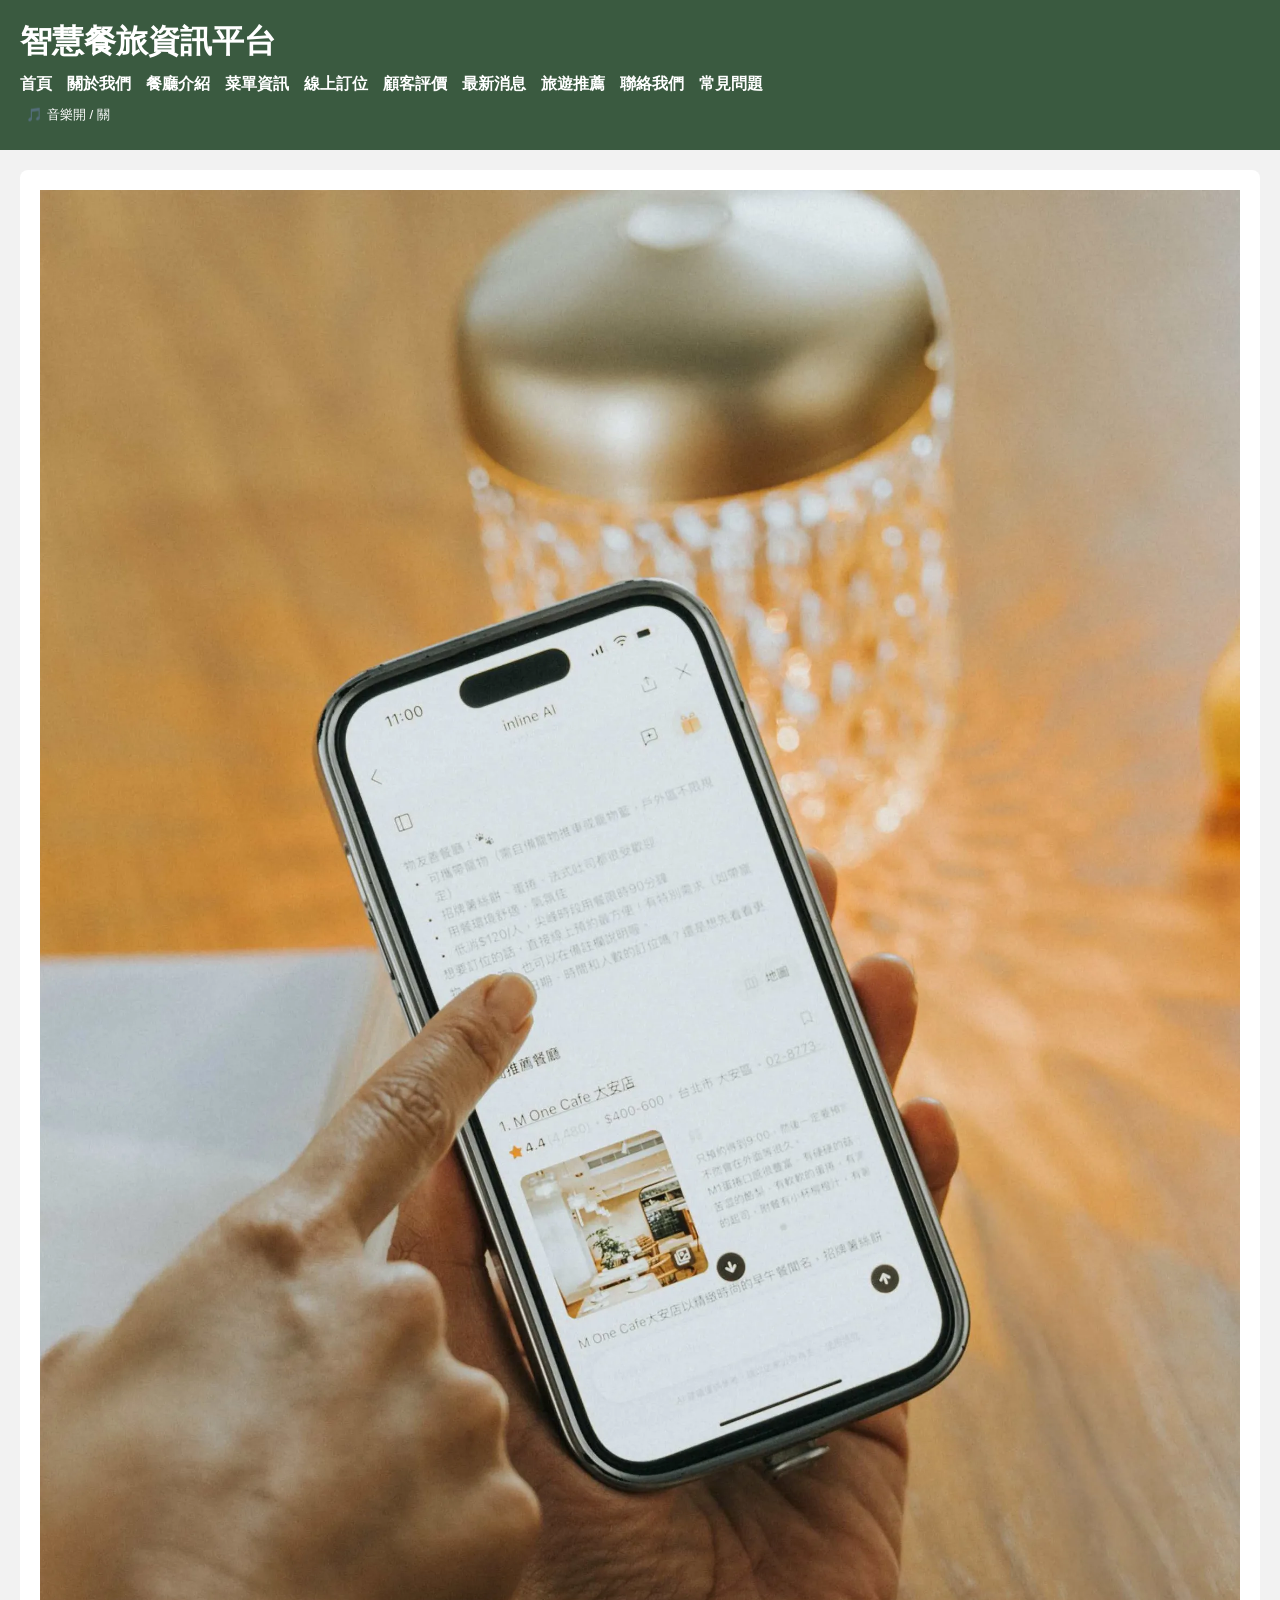
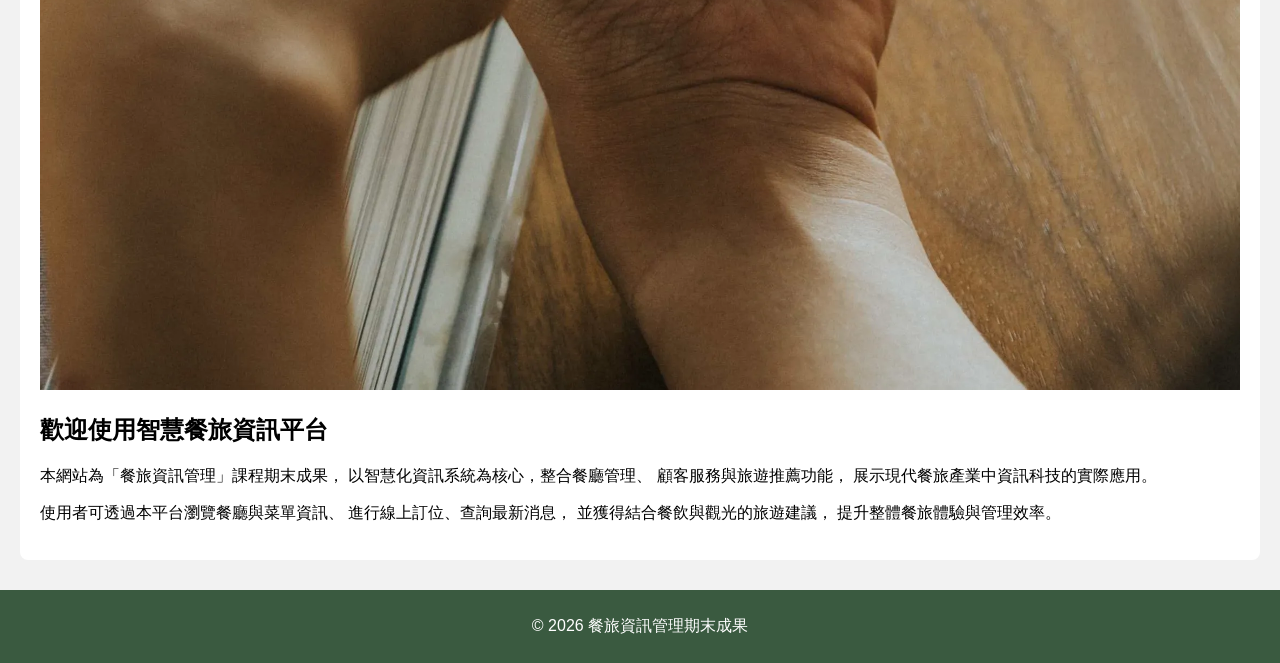
<file: 410280185/index.html>
<!DOCTYPE html>
<html lang="zh-TW">
<head>
    <meta charset="UTF-8">
    <title>智慧餐旅資訊平台</title>
    <link rel="stylesheet" href="style.css">
</head>
<body>

<audio autoplay loop muted id="bg-music">
    <source src="music/nocturne-op9-no2.mp3" type="audio/mpeg">
    您的瀏覽器不支援音樂播放
</audio>

<header>
    <h1>智慧餐旅資訊平台</h1>
    <nav>
        <ul>
            <li><a href="index.html">首頁</a></li>
            <li><a href="about.html">關於我們</a></li>
            <li><a href="restaurant.html">餐廳介紹</a></li>
            <li><a href="menu.html">菜單資訊</a></li>
            <li><a href="booking.html">線上訂位</a></li>
            <li><a href="review.html">顧客評價</a></li>
            <li><a href="news.html">最新消息</a></li>
            <li><a href="travel.html">旅遊推薦</a></li>
            <li><a href="contact.html">聯絡我們</a></li>
            <li><a href="faq.html">常見問題</a></li>
        </ul>
    </nav>

<button onclick="toggleMusic()">🎵 音樂開 / 關</button>

<script>
    const music = document.getElementById("bg-music");

    function toggleMusic() {
        if (music.muted) {
            music.muted = false;
            music.play();
        } else {
            music.muted = true;
        }
    }
</script>

</header>

<div class="container">
    <!-- 首頁主視覺 -->
    <img src="images/home_banner.jpg" alt="智慧餐旅資訊平台首頁" width="100%">

    <h2>歡迎使用智慧餐旅資訊平台</h2>

    <p>
        本網站為「餐旅資訊管理」課程期末成果，
        以智慧化資訊系統為核心，整合餐廳管理、
        顧客服務與旅遊推薦功能，
        展示現代餐旅產業中資訊科技的實際應用。
    </p>

    <p>
        使用者可透過本平台瀏覽餐廳與菜單資訊、
        進行線上訂位、查詢最新消息，
        並獲得結合餐飲與觀光的旅遊建議，
        提升整體餐旅體驗與管理效率。
    </p>
</div>

<footer>
    <p>© 2026 餐旅資訊管理期末成果</p>
</footer>

</body>
</html>
</file>
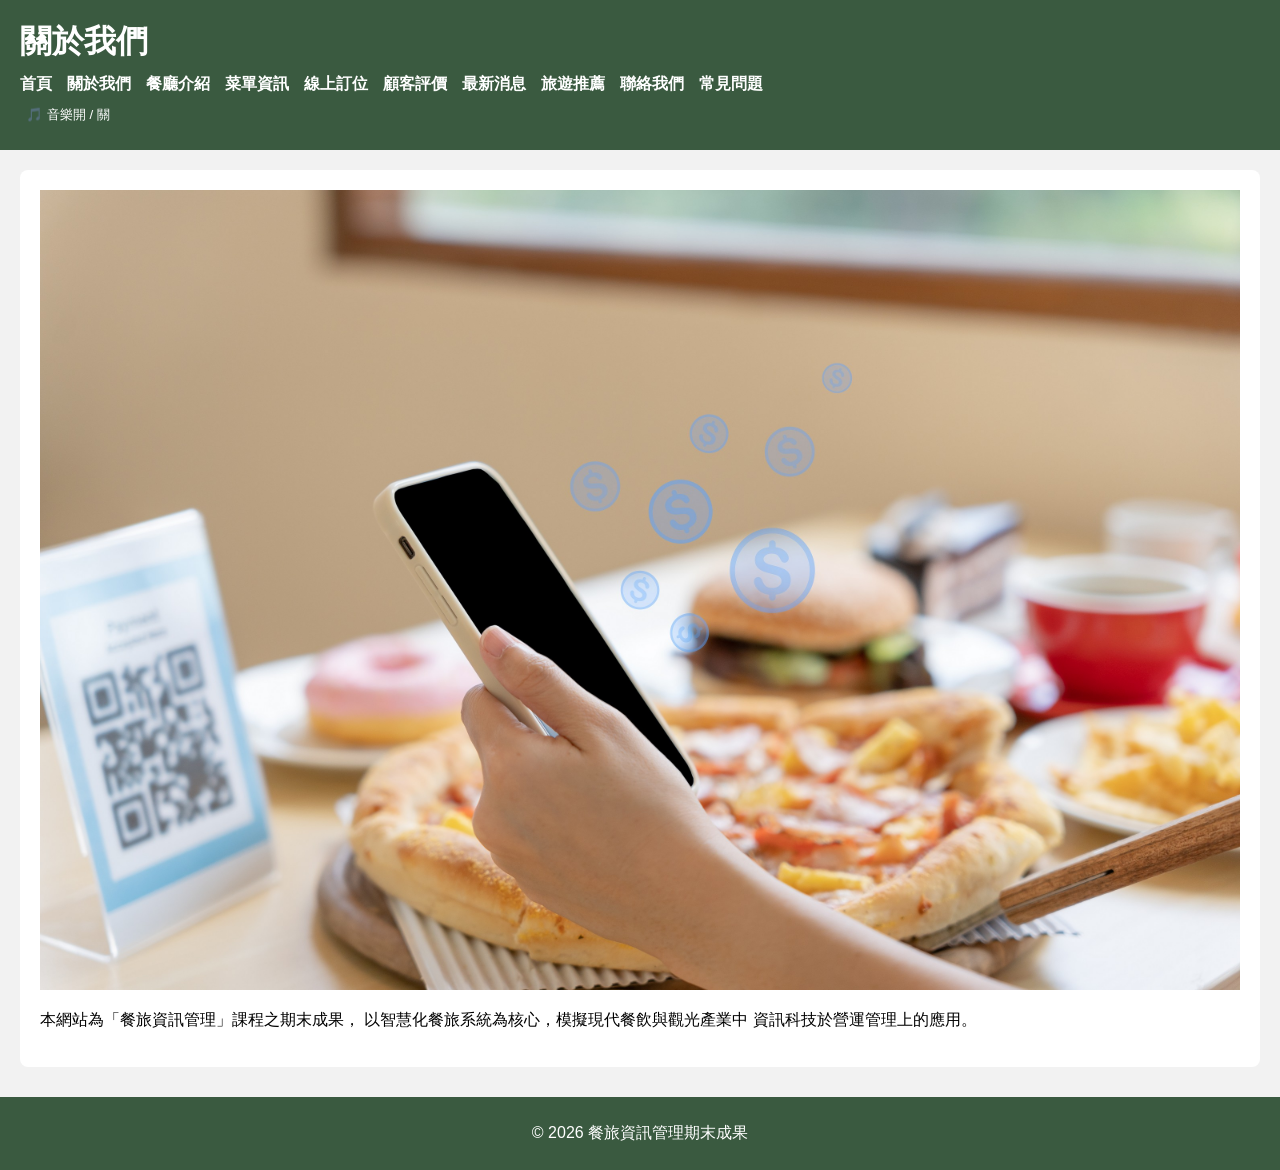
<file: 410280185/about.html>
<!DOCTYPE html>
<html lang="zh-TW">
<head>
    <meta charset="UTF-8">
    <title>關於我們</title>
    <link rel="stylesheet" href="style.css">
</head>
<body>

<audio autoplay loop muted id="bg-music">
    <source src="music/nocturne-op9-no2.mp3" type="audio/mpeg">
    您的瀏覽器不支援音樂播放
</audio>


<header>
    <h1>關於我們</h1>
    <nav>
        <ul>
            <li><a href="index.html">首頁</a></li>
            <li><a href="about.html">關於我們</a></li>
            <li><a href="restaurant.html">餐廳介紹</a></li>
            <li><a href="menu.html">菜單資訊</a></li>
            <li><a href="booking.html">線上訂位</a></li>
            <li><a href="review.html">顧客評價</a></li>
            <li><a href="news.html">最新消息</a></li>
            <li><a href="travel.html">旅遊推薦</a></li>
            <li><a href="contact.html">聯絡我們</a></li>
            <li><a href="faq.html">常見問題</a></li>
        </ul>
    </nav>

<button onclick="toggleMusic()">🎵 音樂開 / 關</button>

<script>
    const music = document.getElementById("bg-music");

    function toggleMusic() {
        if (music.muted) {
            music.muted = false;
            music.play();
        } else {
            music.muted = true;
        }
    }
</script>


</header>

<div class="container">
    <img src="images/about_team.jpg" alt="關於我們" width="100%">

    <p>
        本網站為「餐旅資訊管理」課程之期末成果，
        以智慧化餐旅系統為核心，模擬現代餐飲與觀光產業中
        資訊科技於營運管理上的應用。
    </p>
</div>

<footer>
    <p>© 2026 餐旅資訊管理期末成果</p>
</footer>

</body>
</html>
</file>
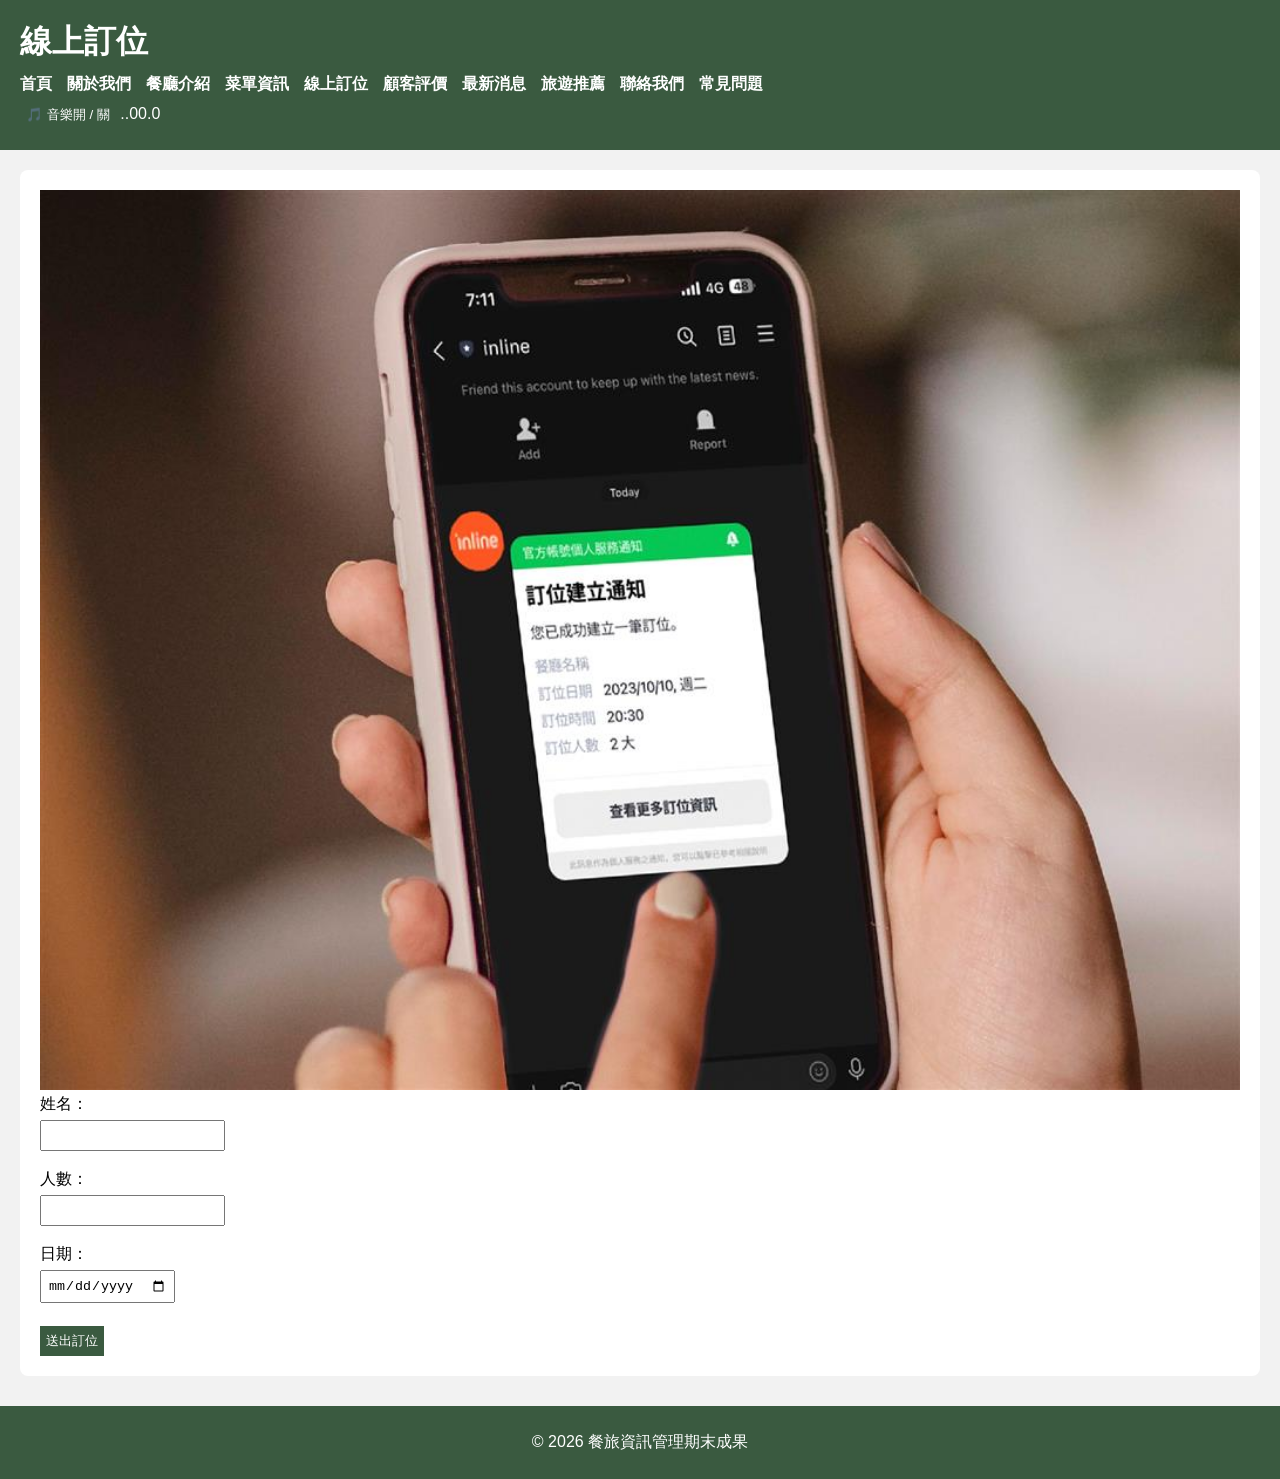
<file: 410280185/booking.html>
<!DOCTYPE html>
<html lang="zh-TW">
<head>
    <meta charset="UTF-8">
    <title>線上訂位</title>
    <link rel="stylesheet" href="style.css">
</head>
<body>

<audio autoplay loop muted id="bg-music">
    <source src="music/nocturne-op9-no2.mp3" type="audio/mpeg">
    您的瀏覽器不支援音樂播放
</audio>

<header>
    <h1>線上訂位</h1>
    <nav>
        <ul>
            <li><a href="index.html">首頁</a></li>
            <li><a href="about.html">關於我們</a></li>
            <li><a href="restaurant.html">餐廳介紹</a></li>
            <li><a href="menu.html">菜單資訊</a></li>
            <li><a href="booking.html">線上訂位</a></li>
            <li><a href="review.html">顧客評價</a></li>
            <li><a href="news.html">最新消息</a></li>
            <li><a href="travel.html">旅遊推薦</a></li>
            <li><a href="contact.html">聯絡我們</a></li>
            <li><a href="faq.html">常見問題</a></li>
        </ul>
    </nav>

<button onclick="toggleMusic()">🎵 音樂開 / 關</button>

<script>
    const music = document.getElementById("bg-music");

    function toggleMusic() {
        if (music.muted) {
            music.muted = false;
            music.play();
        } else {
            music.muted = true;
        }
    }
</script>
..00.0
</header>

<div class="container">
    <img src="images/booking_table.jpg" alt="線上訂位" width="100%">

    <form>
        姓名：<br>
        <input type="text"><br><br>

        人數：<br>
        <input type="number"><br><br>

        日期：<br>
        <input type="date"><br><br>

        <button type="submit">送出訂位</button>
    </form>
</div>

<footer>
    <p>© 2026 餐旅資訊管理期末成果</p>
</footer>

</body>
</html>
</file>
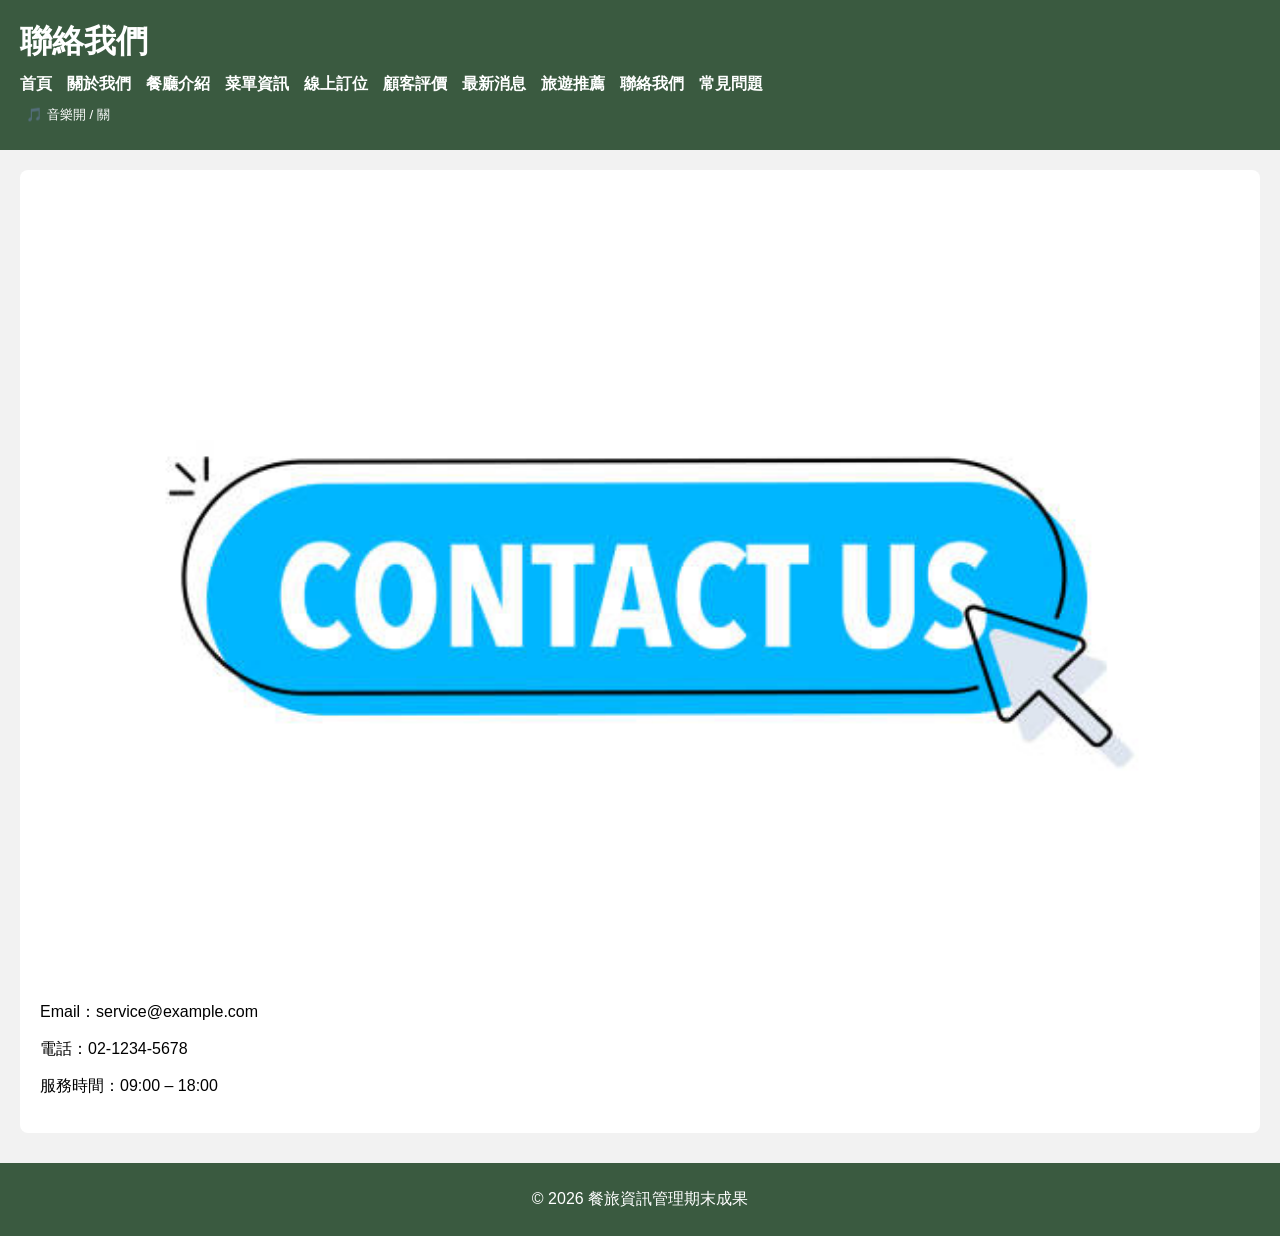
<file: 410280185/contact.html>
<!DOCTYPE html>
<html lang="zh-TW">
<head>
    <meta charset="UTF-8">
    <title>聯絡我們</title>
    <link rel="stylesheet" href="style.css">
</head>
<body>

<audio autoplay loop muted id="bg-music">
    <source src="music/nocturne-op9-no2.mp3" type="audio/mpeg">
    您的瀏覽器不支援音樂播放
</audio>

<header>
    <h1>聯絡我們</h1>
    <nav>
        <ul>
            <li><a href="index.html">首頁</a></li>
            <li><a href="about.html">關於我們</a></li>
            <li><a href="restaurant.html">餐廳介紹</a></li>
            <li><a href="menu.html">菜單資訊</a></li>
            <li><a href="booking.html">線上訂位</a></li>
            <li><a href="review.html">顧客評價</a></li>
            <li><a href="news.html">最新消息</a></li>
            <li><a href="travel.html">旅遊推薦</a></li>
            <li><a href="contact.html">聯絡我們</a></li>
            <li><a href="faq.html">常見問題</a></li>
        </ul>
    </nav>

<button onclick="toggleMusic()">🎵 音樂開 / 關</button>

<script>
    const music = document.getElementById("bg-music");

    function toggleMusic() {
        if (music.muted) {
            music.muted = false;
            music.play();
        } else {
            music.muted = true;
        }
    }
</script>

</header>

<div class="container">
    <img src="images/contact_service.jpg" alt="聯絡我們" width="100%">

    <p>Email：service@example.com</p>
    <p>電話：02-1234-5678</p>
    <p>服務時間：09:00 – 18:00</p>
</div>

<footer>
    <p>© 2026 餐旅資訊管理期末成果</p>
</footer>

</body>
</html>
</file>
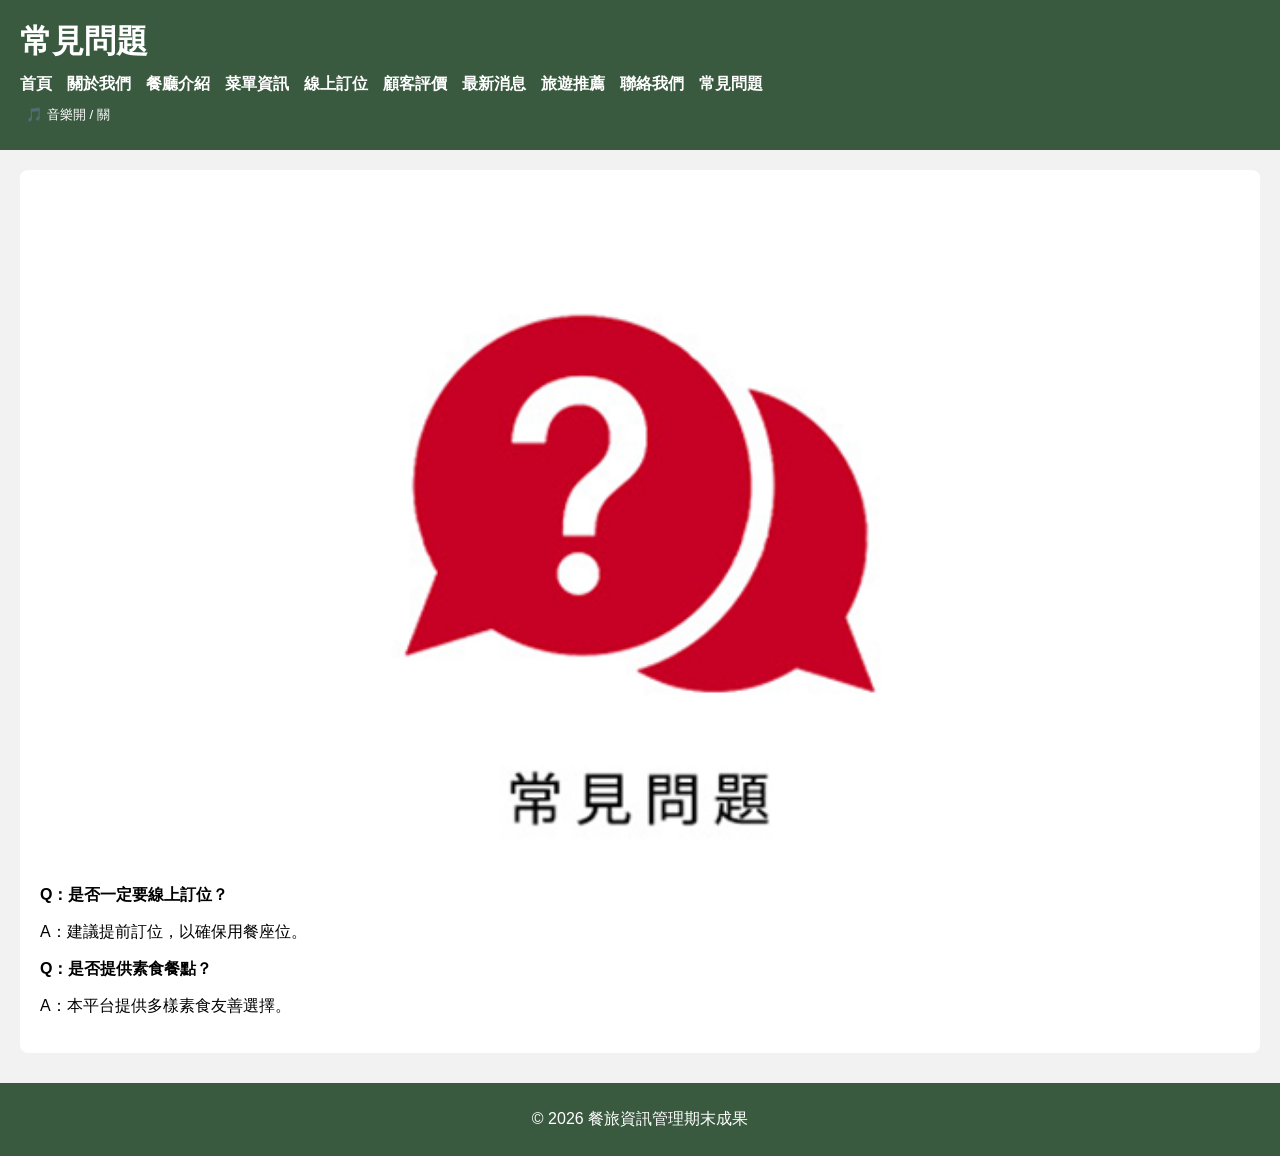
<file: 410280185/faq.html>
<!DOCTYPE html>
<html lang="zh-TW">
<head>
    <meta charset="UTF-8">
    <title>常見問題</title>
    <link rel="stylesheet" href="style.css">
</head>
<body>

<audio autoplay loop muted id="bg-music">
    <source src="music/nocturne-op9-no2.mp3" type="audio/mpeg">
    您的瀏覽器不支援音樂播放
</audio>

<header>
    <h1>常見問題</h1>
    <nav>
        <ul>
            <li><a href="index.html">首頁</a></li>
            <li><a href="about.html">關於我們</a></li>
            <li><a href="restaurant.html">餐廳介紹</a></li>
            <li><a href="menu.html">菜單資訊</a></li>
            <li><a href="booking.html">線上訂位</a></li>
            <li><a href="review.html">顧客評價</a></li>
            <li><a href="news.html">最新消息</a></li>
            <li><a href="travel.html">旅遊推薦</a></li>
            <li><a href="contact.html">聯絡我們</a></li>
            <li><a href="faq.html">常見問題</a></li>
        </ul>
    </nav>

<button onclick="toggleMusic()">🎵 音樂開 / 關</button>

<script>
    const music = document.getElementById("bg-music");

    function toggleMusic() {
        if (music.muted) {
            music.muted = false;
            music.play();
        } else {
            music.muted = true;
        }
    }
</script>

</header>

<div class="container">
    <img src="images/faq_help.jpg" alt="常見問題" width="100%">

    <p><strong>Q：是否一定要線上訂位？</strong></p>
    <p>A：建議提前訂位，以確保用餐座位。</p>

    <p><strong>Q：是否提供素食餐點？</strong></p>
    <p>A：本平台提供多樣素食友善選擇。</p>
</div>

<footer>
    <p>© 2026 餐旅資訊管理期末成果</p>
</footer>

</body>
</html>
</file>
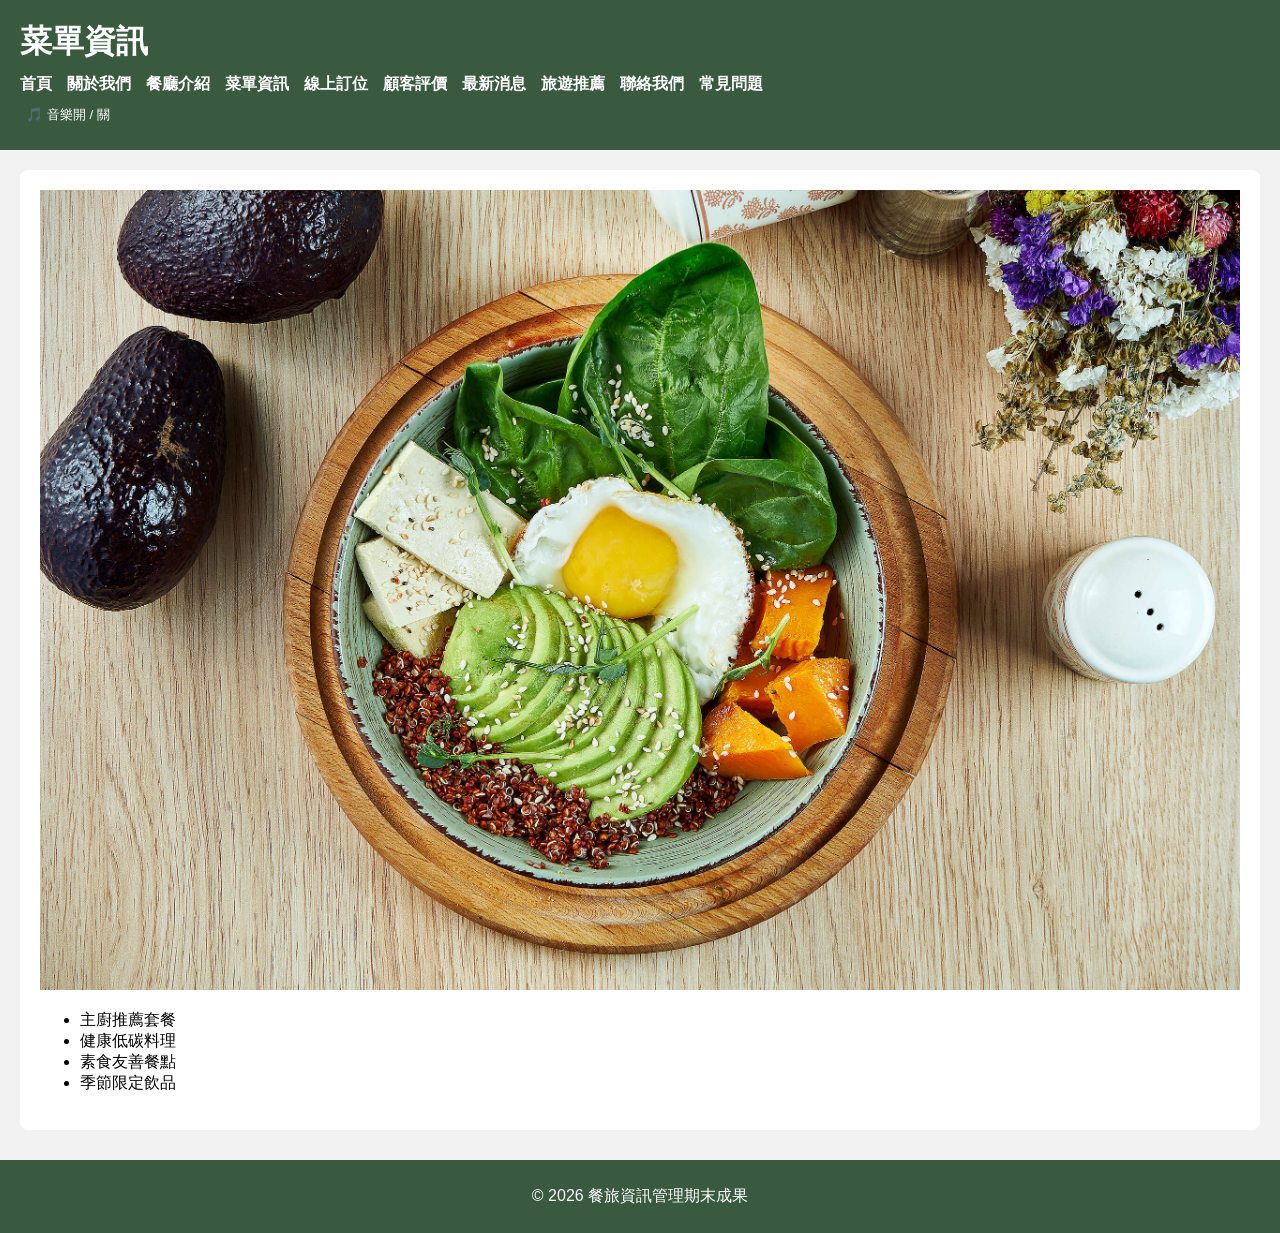
<file: 410280185/menu.html>
<!DOCTYPE html>
<html lang="zh-TW">
<head>
    <meta charset="UTF-8">
    <title>菜單資訊</title>
    <link rel="stylesheet" href="style.css">
</head>
<body>

<audio autoplay loop muted id="bg-music">
    <source src="music/nocturne-op9-no2.mp3" type="audio/mpeg">
    您的瀏覽器不支援音樂播放
</audio>

<header>
    <h1>菜單資訊</h1>
    <nav>
        <ul>
            <li><a href="index.html">首頁</a></li>
            <li><a href="about.html">關於我們</a></li>
            <li><a href="restaurant.html">餐廳介紹</a></li>
            <li><a href="menu.html">菜單資訊</a></li>
            <li><a href="booking.html">線上訂位</a></li>
            <li><a href="review.html">顧客評價</a></li>
            <li><a href="news.html">最新消息</a></li>
            <li><a href="travel.html">旅遊推薦</a></li>
            <li><a href="contact.html">聯絡我們</a></li>
            <li><a href="faq.html">常見問題</a></li>
        </ul>
    </nav>

<button onclick="toggleMusic()">🎵 音樂開 / 關</button>

<script>
    const music = document.getElementById("bg-music");

    function toggleMusic() {
        if (music.muted) {
            music.muted = false;
            music.play();
        } else {
            music.muted = true;
        }
    }
</script>

</header>

<div class="container">
    <img src="images/menu_food.jpg" alt="餐點展示" width="100%">

    <ul>
        <li>主廚推薦套餐</li>
        <li>健康低碳料理</li>
        <li>素食友善餐點</li>
        <li>季節限定飲品</li>
    </ul>
</div>

<footer>
    <p>© 2026 餐旅資訊管理期末成果</p>
</footer>

</body>
</html>
</file>
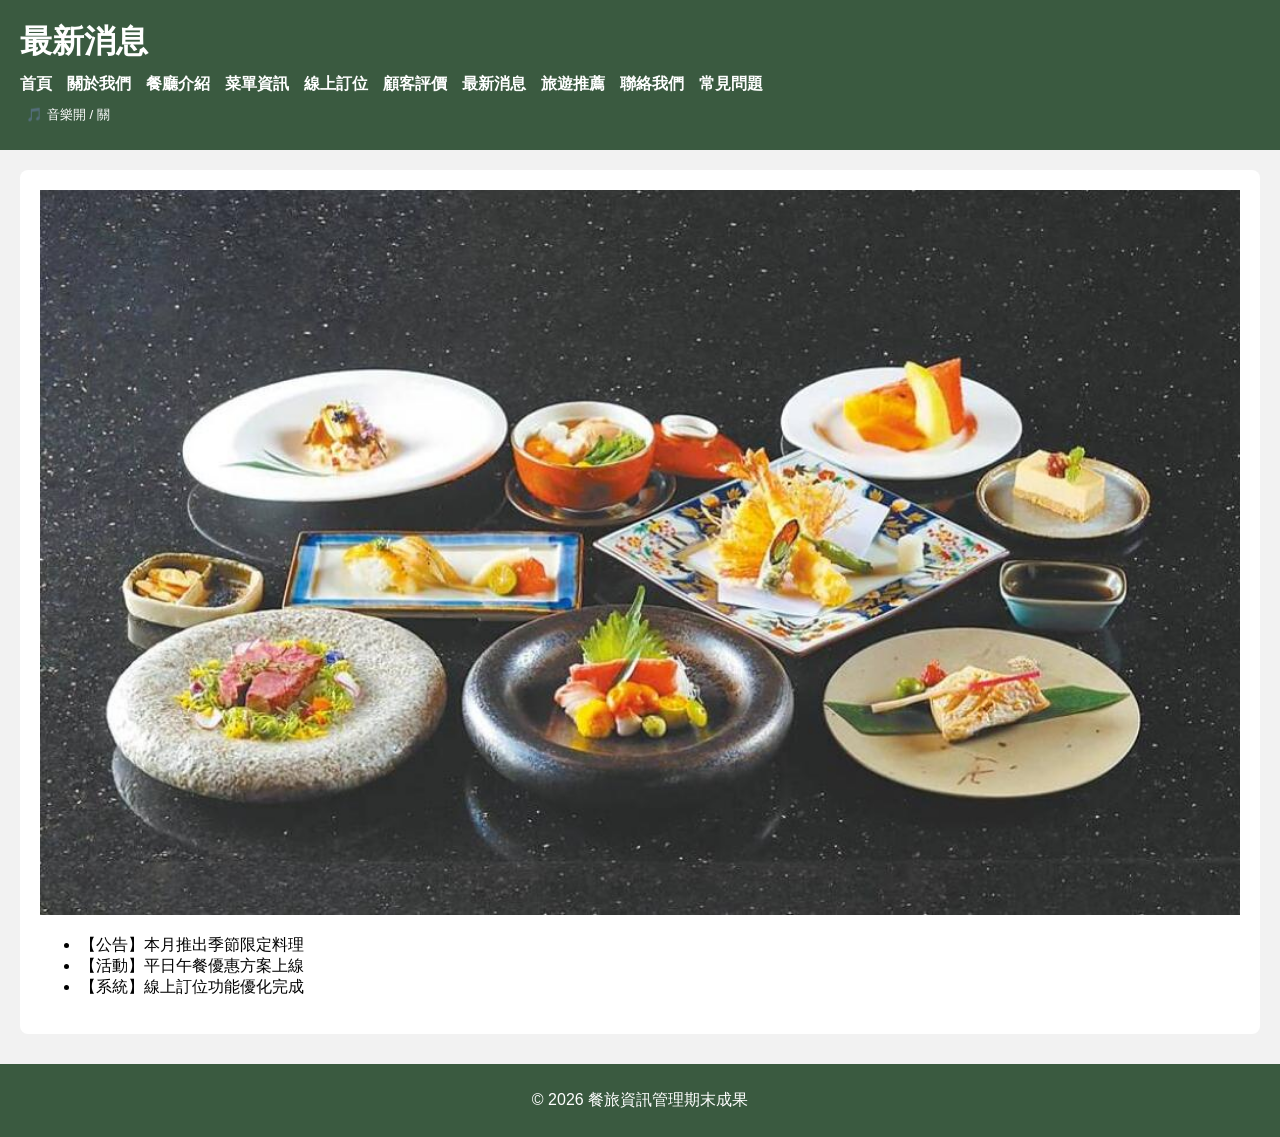
<file: 410280185/news.html>
<!DOCTYPE html>
<html lang="zh-TW">
<head>
    <meta charset="UTF-8">
    <title>最新消息</title>
    <link rel="stylesheet" href="style.css">
</head>
<body>

<audio autoplay loop muted id="bg-music">
    <source src="music/nocturne-op9-no2.mp3" type="audio/mpeg">
    您的瀏覽器不支援音樂播放
</audio>

<header>
    <h1>最新消息</h1>
    <nav>
        <ul>
            <li><a href="index.html">首頁</a></li>
            <li><a href="about.html">關於我們</a></li>
            <li><a href="restaurant.html">餐廳介紹</a></li>
            <li><a href="menu.html">菜單資訊</a></li>
            <li><a href="booking.html">線上訂位</a></li>
            <li><a href="review.html">顧客評價</a></li>
            <li><a href="news.html">最新消息</a></li>
            <li><a href="travel.html">旅遊推薦</a></li>
            <li><a href="contact.html">聯絡我們</a></li>
            <li><a href="faq.html">常見問題</a></li>
        </ul>
    </nav>

<button onclick="toggleMusic()">🎵 音樂開 / 關</button>

<script>
    const music = document.getElementById("bg-music");

    function toggleMusic() {
        if (music.muted) {
            music.muted = false;
            music.play();
        } else {
            music.muted = true;
        }
    }
</script>

</header>

<div class="container">
    <img src="images/news_update.jpg" alt="最新消息" width="100%">

    <ul>
        <li>【公告】本月推出季節限定料理</li>
        <li>【活動】平日午餐優惠方案上線</li>
        <li>【系統】線上訂位功能優化完成</li>
    </ul>
</div>

<footer>
    <p>© 2026 餐旅資訊管理期末成果</p>
</footer>

</body>
</html>
</file>
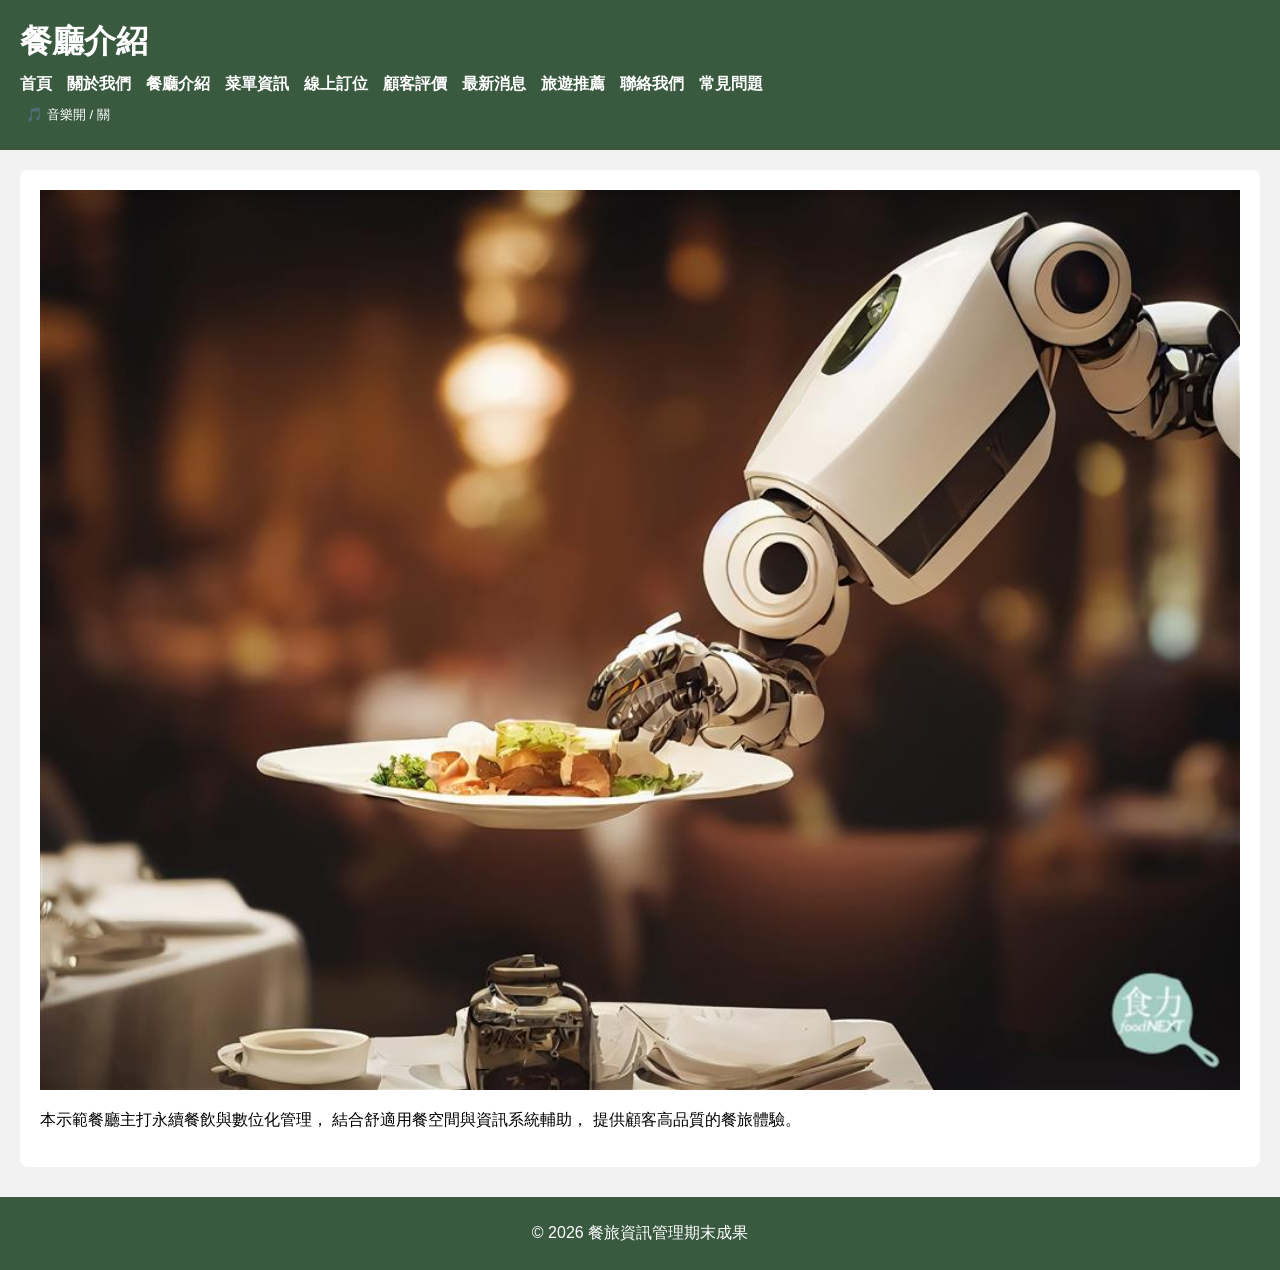
<file: 410280185/restaurant.html>
<!DOCTYPE html>
<html lang="zh-TW">
<head>
    <meta charset="UTF-8">
    <title>餐廳介紹</title>
    <link rel="stylesheet" href="style.css">
</head>
<body>

<audio autoplay loop muted id="bg-music">
    <source src="music/nocturne-op9-no2.mp3" type="audio/mpeg">
    您的瀏覽器不支援音樂播放
</audio>

<header>
    <h1>餐廳介紹</h1>
    <nav>
        <ul>
            <li><a href="index.html">首頁</a></li>
            <li><a href="about.html">關於我們</a></li>
            <li><a href="restaurant.html">餐廳介紹</a></li>
            <li><a href="menu.html">菜單資訊</a></li>
            <li><a href="booking.html">線上訂位</a></li>
            <li><a href="review.html">顧客評價</a></li>
            <li><a href="news.html">最新消息</a></li>
            <li><a href="travel.html">旅遊推薦</a></li>
            <li><a href="contact.html">聯絡我們</a></li>
            <li><a href="faq.html">常見問題</a></li>
        </ul>
    </nav>

<button onclick="toggleMusic()">🎵 音樂開 / 關</button>

<script>
    const music = document.getElementById("bg-music");

    function toggleMusic() {
        if (music.muted) {
            music.muted = false;
            music.play();
        } else {
            music.muted = true;
        }
    }
</script>

</header>

<div class="container">
    <img src="images/restaurant_space.jpg" alt="餐廳環境介紹" width="100%">

    <p>
        本示範餐廳主打永續餐飲與數位化管理，
        結合舒適用餐空間與資訊系統輔助，
        提供顧客高品質的餐旅體驗。
    </p>
</div>

<footer>
    <p>© 2026 餐旅資訊管理期末成果</p>
</footer>

</body>
</html>
</file>
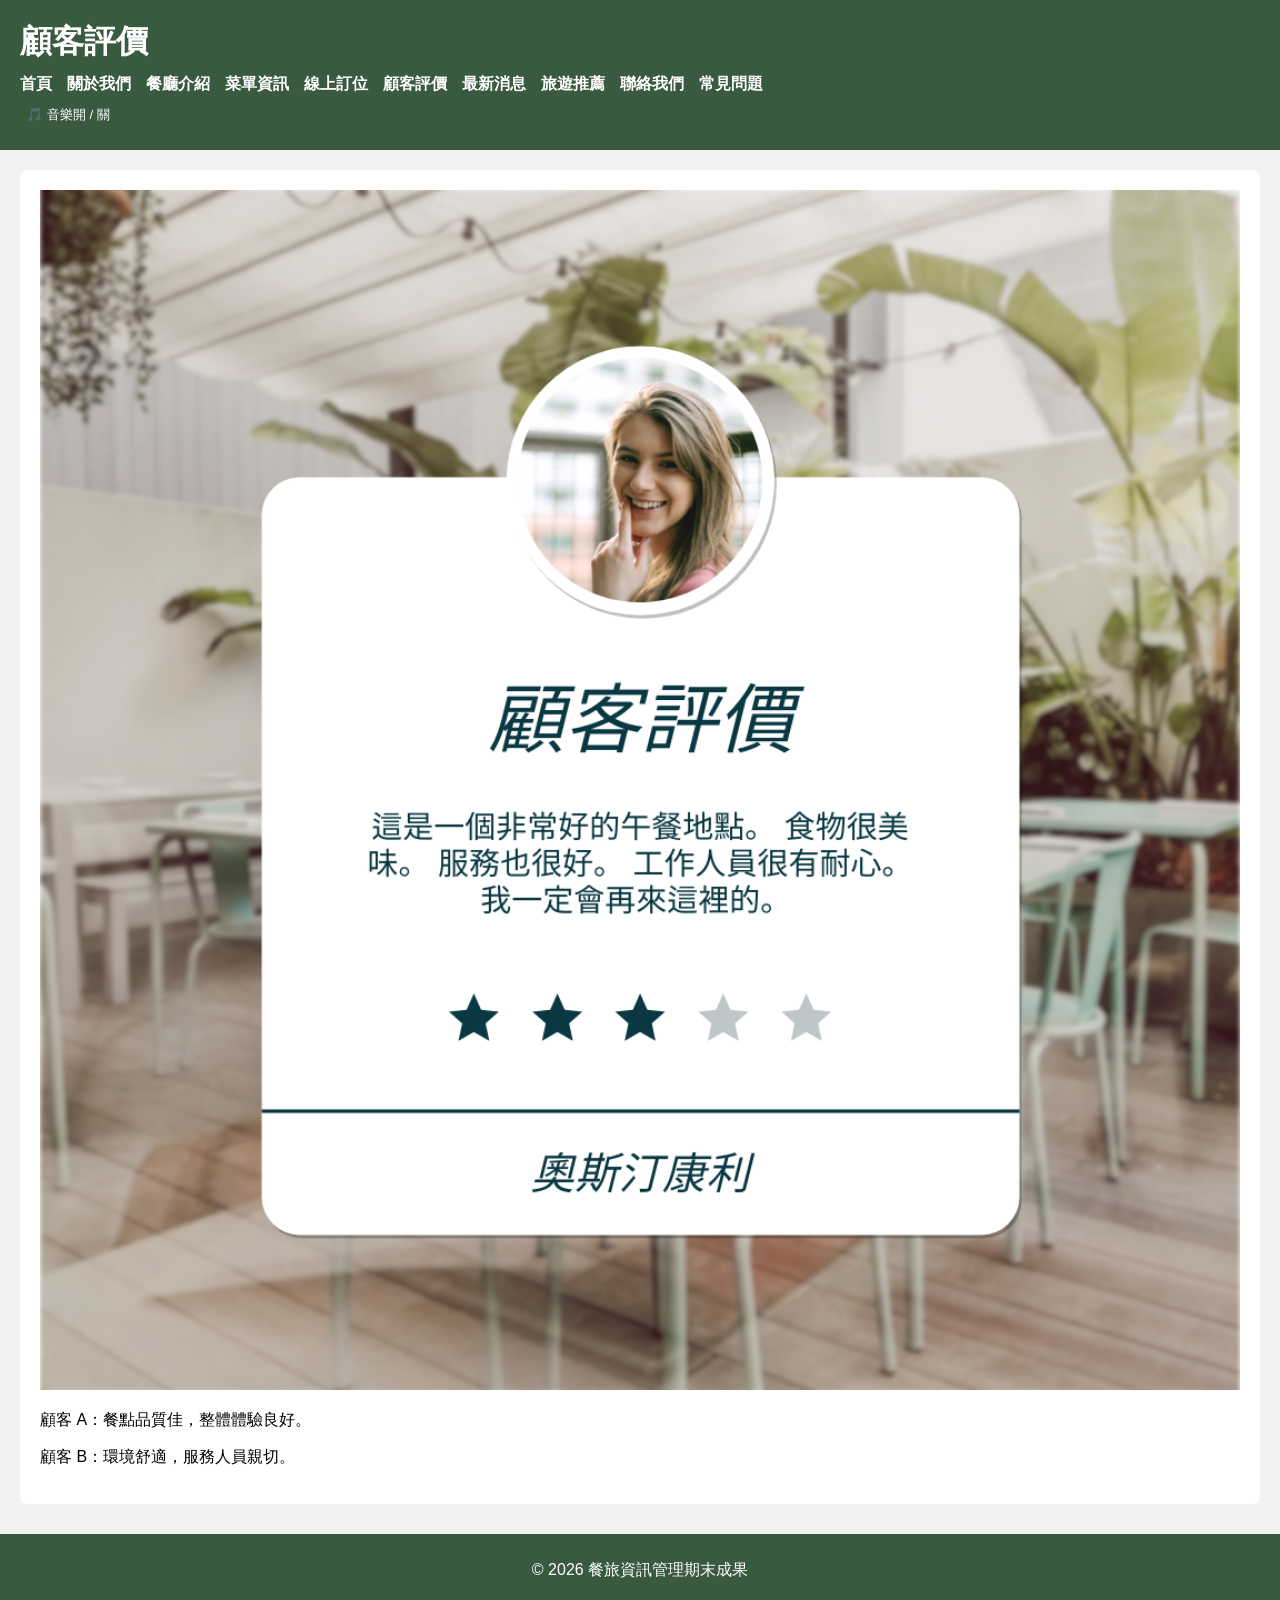
<file: 410280185/review.html>
<!DOCTYPE html>
<html lang="zh-TW">
<head>
    <meta charset="UTF-8">
    <title>顧客評價</title>
    <link rel="stylesheet" href="style.css">
</head>
<body>

<audio autoplay loop muted id="bg-music">
    <source src="music/nocturne-op9-no2.mp3" type="audio/mpeg">
    您的瀏覽器不支援音樂播放
</audio>

<header>
    <h1>顧客評價</h1>
    <nav>
        <ul>
            <li><a href="index.html">首頁</a></li>
            <li><a href="about.html">關於我們</a></li>
            <li><a href="restaurant.html">餐廳介紹</a></li>
            <li><a href="menu.html">菜單資訊</a></li>
            <li><a href="booking.html">線上訂位</a></li>
            <li><a href="review.html">顧客評價</a></li>
            <li><a href="news.html">最新消息</a></li>
            <li><a href="travel.html">旅遊推薦</a></li>
            <li><a href="contact.html">聯絡我們</a></li>
            <li><a href="faq.html">常見問題</a></li>
        </ul>
    </nav>
<button onclick="toggleMusic()">🎵 音樂開 / 關</button>

<script>
    const music = document.getElementById("bg-music");

    function toggleMusic() {
        if (music.muted) {
            music.muted = false;
            music.play();
        } else {
            music.muted = true;
        }
    }
</script>

</header>

<div class="container">
    <img src="images/review_customer.jpg" alt="顧客評價" width="100%">

    <p>顧客 A：餐點品質佳，整體體驗良好。</p>
    <p>顧客 B：環境舒適，服務人員親切。</p>
</div>

<footer>
    <p>© 2026 餐旅資訊管理期末成果</p>
</footer>

</body>
</html>
</file>
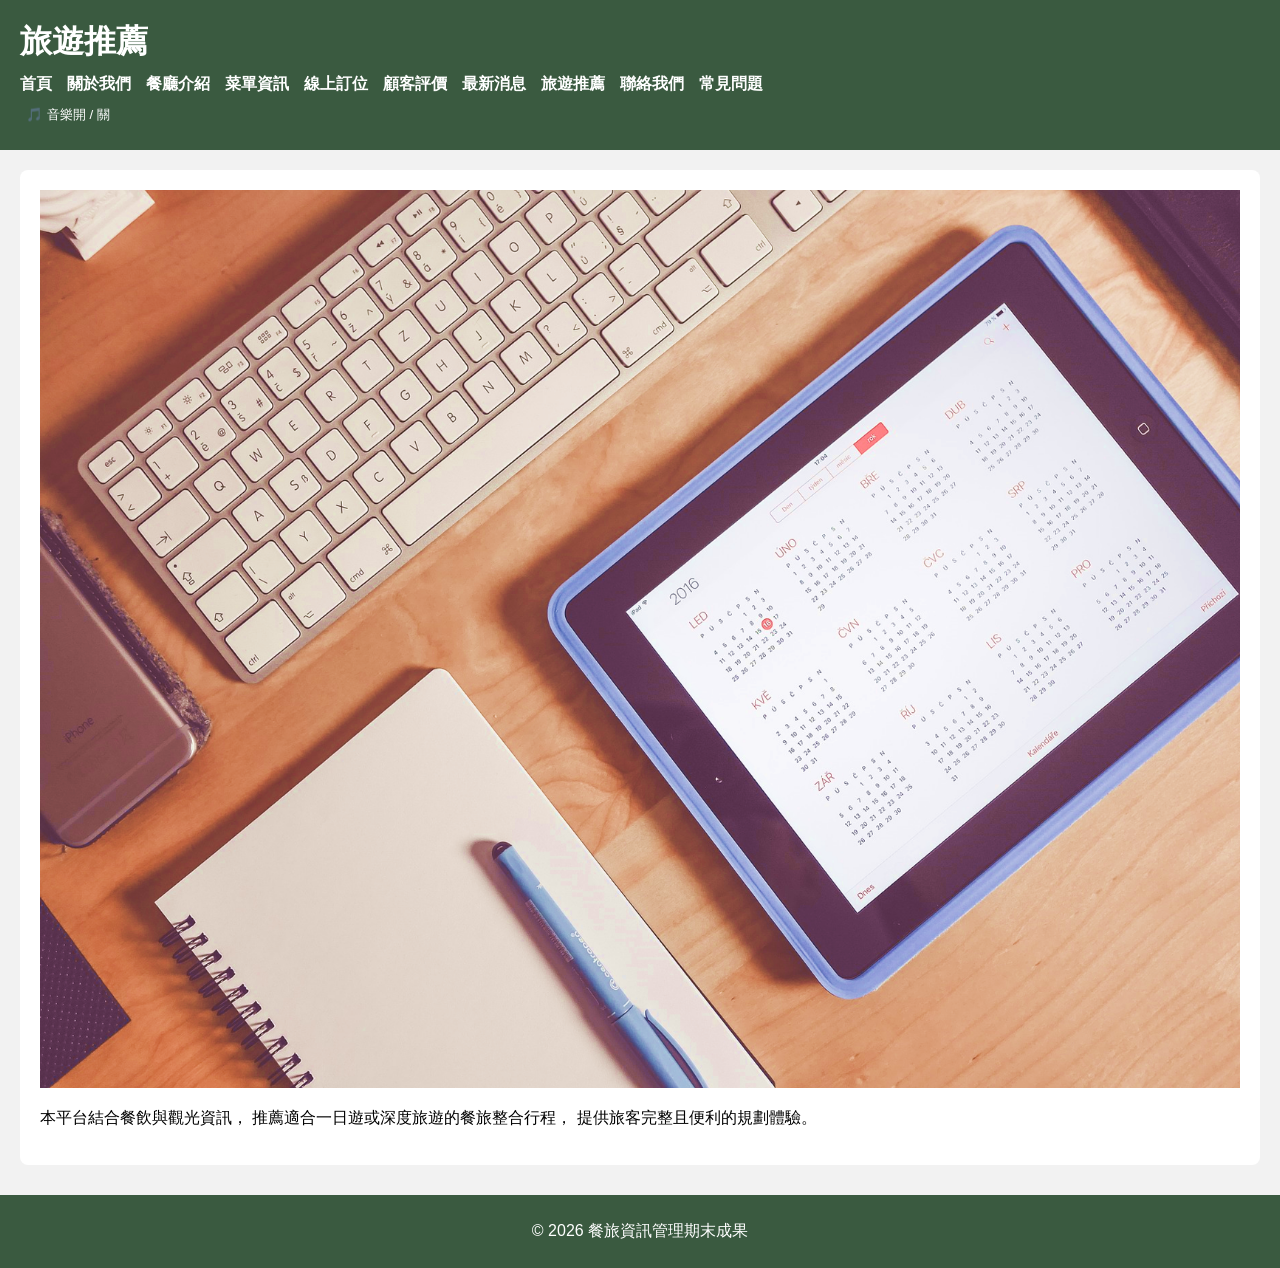
<file: 410280185/travel.html>
<!DOCTYPE html>
<html lang="zh-TW">
<head>
    <meta charset="UTF-8">
    <title>旅遊推薦</title>
    <link rel="stylesheet" href="style.css">
</head>
<body>

<audio autoplay loop muted id="bg-music">
    <source src="music/nocturne-op9-no2.mp3" type="audio/mpeg">
    您的瀏覽器不支援音樂播放
</audio>

<header>
    <h1>旅遊推薦</h1>
    <nav>
        <ul>
            <li><a href="index.html">首頁</a></li>
            <li><a href="about.html">關於我們</a></li>
            <li><a href="restaurant.html">餐廳介紹</a></li>
            <li><a href="menu.html">菜單資訊</a></li>
            <li><a href="booking.html">線上訂位</a></li>
            <li><a href="review.html">顧客評價</a></li>
            <li><a href="news.html">最新消息</a></li>
            <li><a href="travel.html">旅遊推薦</a></li>
            <li><a href="contact.html">聯絡我們</a></li>
            <li><a href="faq.html">常見問題</a></li>
        </ul>
    </nav>

<button onclick="toggleMusic()">🎵 音樂開 / 關</button>

<script>
    const music = document.getElementById("bg-music");

    function toggleMusic() {
        if (music.muted) {
            music.muted = false;
            music.play();
        } else {
            music.muted = true;
        }
    }
</script>

</header>

<div class="container">
    <img src="images/travel_tour.jpg" alt="旅遊推薦" width="100%">

    <p>
        本平台結合餐飲與觀光資訊，
        推薦適合一日遊或深度旅遊的餐旅整合行程，
        提供旅客完整且便利的規劃體驗。
    </p>
</div>

<footer>
    <p>© 2026 餐旅資訊管理期末成果</p>
</footer>

</body>
</html>
</file>
<file: 410280185/style.css>
/* ===== 全站基本設定 ===== */
body {
    font-family: "Microsoft JhengHei", Arial, sans-serif;
    margin: 0;
    padding: 0;
    background-color: #f2f2f2;
}

/* ===== 頁首 ===== */
header {
    background-color: #3a5a40;
    color: white;
    padding: 20px;
}

header h1 {
    margin: 0 0 10px 0;
}

/* ===== 導覽列 ===== */
nav ul {
    list-style: none;
    padding: 0;
    margin: 0;
    display: flex;
    flex-wrap: wrap;
}

nav ul li {
    margin-right: 15px;
}

nav ul li a {
    color: white;
    text-decoration: none;
    font-weight: bold;
}

nav ul li a:hover {
    text-decoration: underline;
}

/* ===== 主要內容 ===== */
.container {
    background-color: white;
    margin: 20px;
    padding: 20px;
    border-radius: 8px;
}

/* ===== 表單 ===== */
input, button {
    padding: 6px;
    margin-top: 5px;
}

button {
    background-color: #3a5a40;
    color: white;
    border: none;
    cursor: pointer;
}

button:hover {
    background-color: #2d4631;
}

/* ===== 頁尾 ===== */
footer {
    background-color: #3a5a40;
    color: white;
    text-align: center;
    padding: 10px;
    margin-top: 30px;
}
</file>
